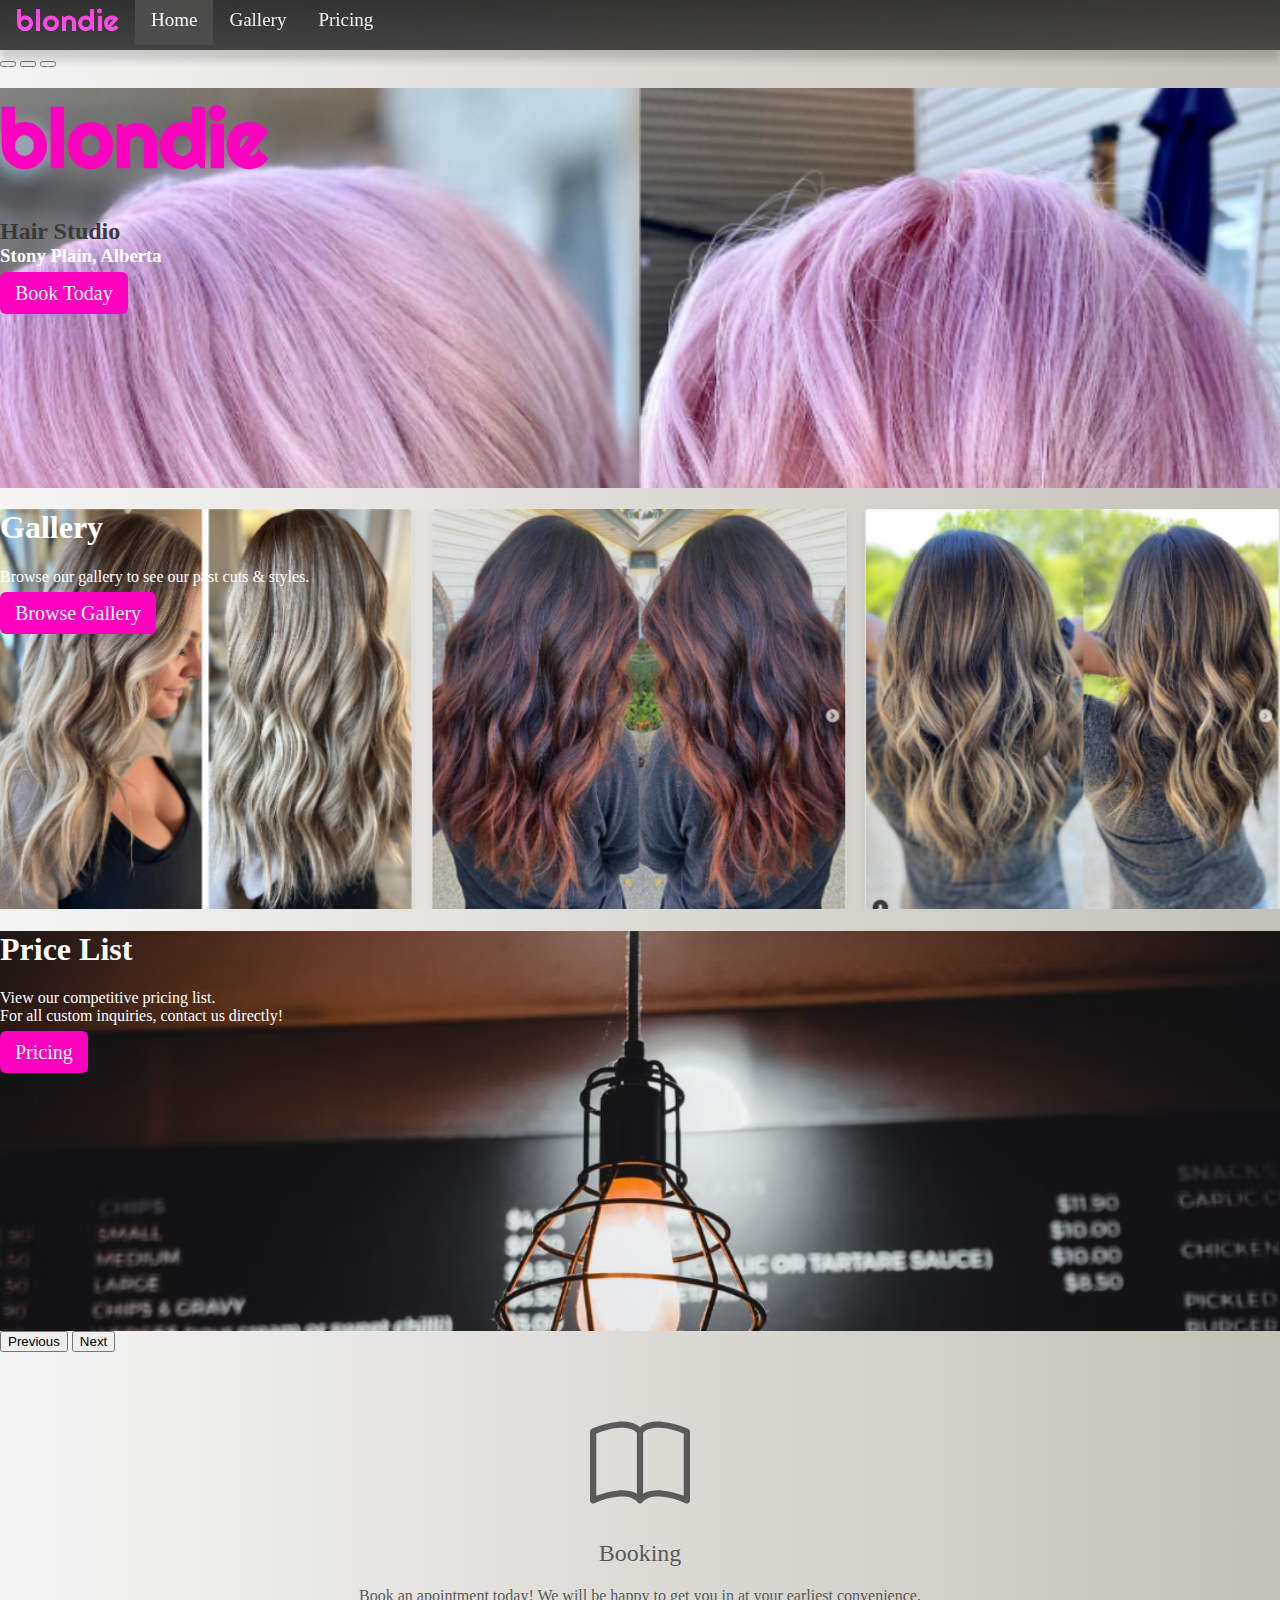
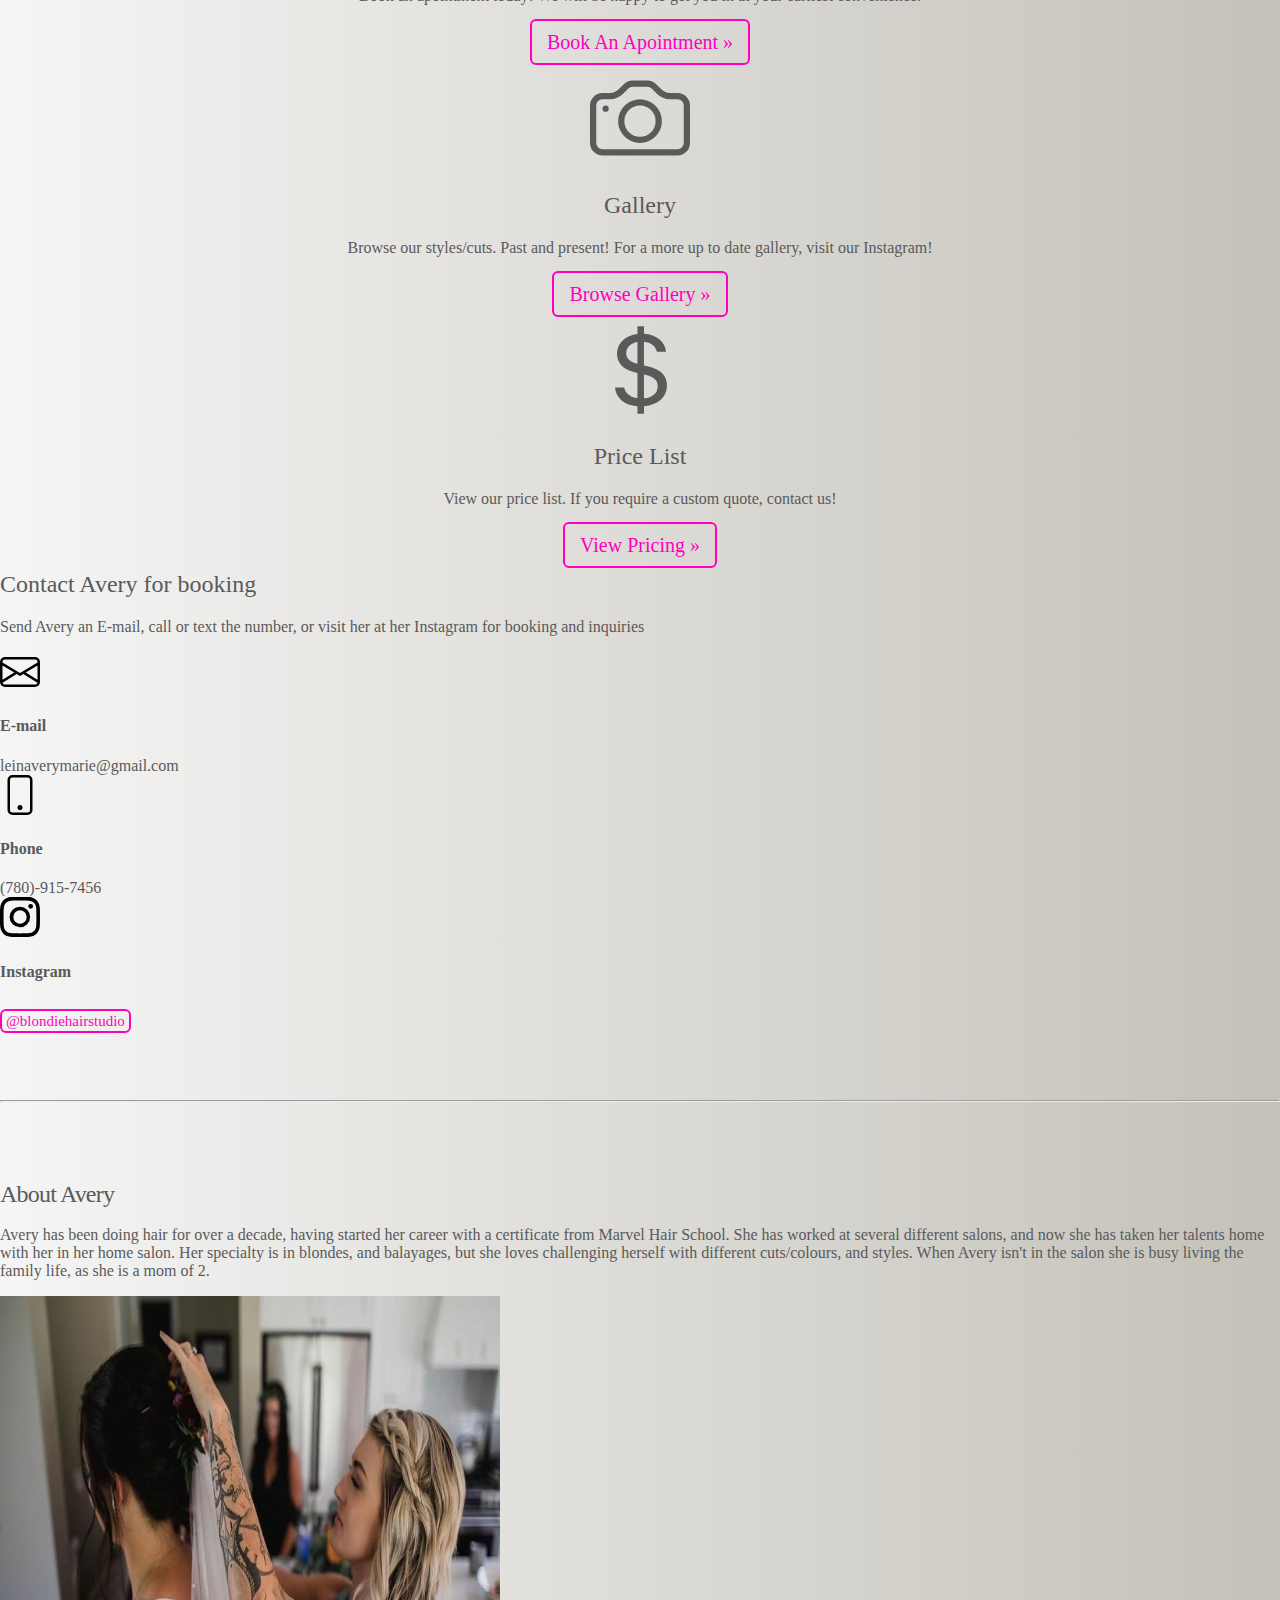
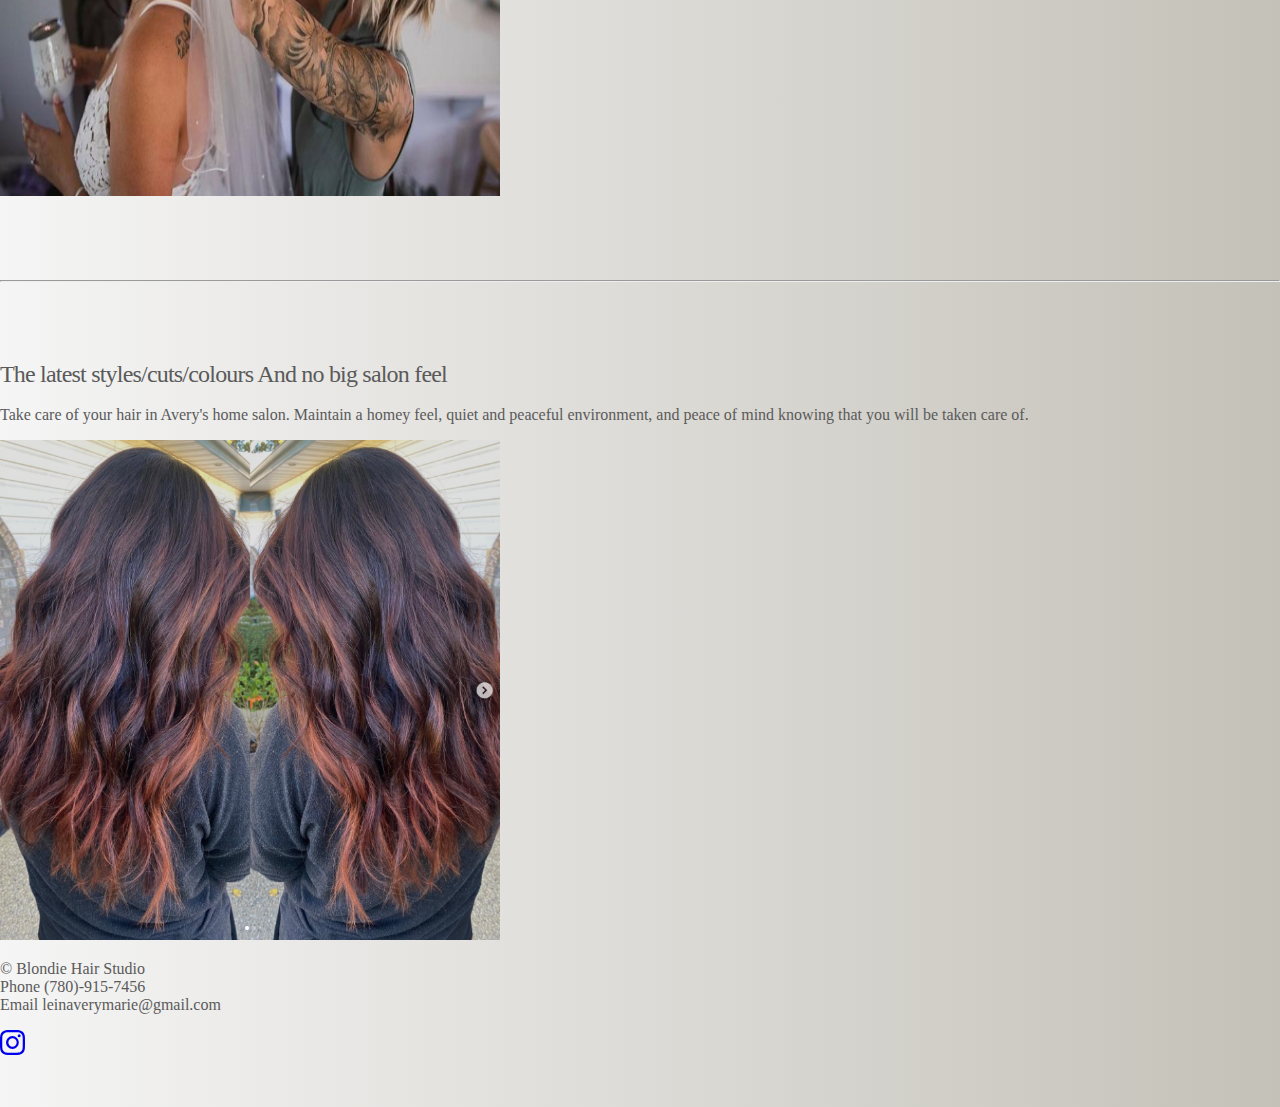
<file: index.html>
<!DOCTYPE html>
<html lang="en">
    


<head>

<meta charset="utf-8">
<meta name="viewport" content="width=device-width, initial-scale=1">
<title>Blondie: Home</title>
<link rel="icon" type="image/x-icon" href="/favicon-32x32.png">

<!--Personal CSS-->
<link rel="stylesheet" href="/styles.css">
<!--Personal Script-->
<script src="script.js"></script>
<!--Bootstrap CSS & JS-->
<link rel="stylesheet" href="/carousel.css">
<link href="https://cdn.jsdelivr.net/npm/bootstrap@5.1.3/dist/css/bootstrap.min.css" rel="stylesheet" integrity="sha384-1BmE4kWBq78iYhFldvKuhfTAU6auU8tT94WrHftjDbrCEXSU1oBoqyl2QvZ6jIW3" crossorigin="anonymous">
<script src="https://cdn.jsdelivr.net/npm/bootstrap@5.1.3/dist/js/bootstrap.bundle.min.js" integrity="sha384-ka7Sk0Gln4gmtz2MlQnikT1wXgYsOg+OMhuP+IlRH9sENBO0LRn5q+8nbTov4+1p" crossorigin="anonymous"></script>
<!--NAVBAR Styling-->
<link rel="stylesheet" href="https://cdnjs.cloudflare.com/ajax/libs/font-awesome/4.7.0/css/font-awesome.min.css">
<!--Google Font Inclusions-->
<link rel="preconnect" href="https://fonts.googleapis.com">
<link rel="preconnect" href="https://fonts.gstatic.com" crossorigin>
<link href="https://fonts.googleapis.com/css2?family=Bebas+Neue&family=Righteous&display=swap" rel="stylesheet">
<link href="https://fonts.googleapis.com/css2?family=Jura:wght@300&family=Quicksand&display=swap" rel="stylesheet">

</head>








<body>
  
  <!--HEADER-->
    <div class="topnav" id="myTopnav">
      
        <!--Logo-->
        <a href="index" class="logo">blondie</a></li>
        <!--Links-->
        <a href="index" class="active">Home</a>
        <a href="gallery">Gallery</a>
        <a href="pricing">Pricing</a>
        <!--Javascript Referred-->
        <a href="javascript:void(0);" class="icon" onclick="myFunction()">
          <i class="fa fa-bars"></i>
        </a>
      </div>
      


<!-- Carousel -->
  <div id="myCarousel" class="carousel slide" data-bs-ride="carousel">
    <div class="carousel-indicators">
      <button type="button" data-bs-target="#myCarousel" data-bs-slide-to="0" class="" aria-label="Slide 1"></button>
      <button type="button" data-bs-target="#myCarousel" data-bs-slide-to="1" aria-label="Slide 2" class="active" aria-current="true"></button>
      <button type="button" data-bs-target="#myCarousel" data-bs-slide-to="2" aria-label="Slide 3" class=""></button>
    </div>
    <div class="carousel-inner">
      <div class="carousel-item active" style="background-image:url('/homepics/mainpic.png')" loading="lazy">


        <!--Carousel Slide #1-->
        <div class="container">
          <div class="carousel-caption text-start">
            <h1 class="logomain">blondie</h1>
            <h2 class="h2hometext">Hair Studio</h2>
            <h3 class="h3hometext">Stony Plain, Alberta</h3>
            <li class="blondielink"><a href="#icon-grid" button" class="button2">Book Today</button></a></li>
          </div>
        </div>
      </div>
      <div class="carousel-item" style="background-image:url('/homepics/gallerytop.png')" loading="lazy">

        <!--Carousel Slide #2-->
        <div class="container">
          <div class="carousel-caption">
            <h1 class="h1gallery">Gallery</h1>
            <p class="pgallery">Browse our gallery to see our past cuts & styles.</p>
            <li class="blondielink"><a href="gallery" button" class="button2">Browse Gallery</button></a></li>
          </div>
        </div>
      </div>
      <div class="carousel-item" style="background-image:url('/homepics/pricepic.png');" loading="lazy">

        <!-- Carousel Slide #3-->
        <div class="container">
          <div class="carousel-caption text-end">
            <h1 class="h1price">Price List</h1>
            <p class="pprice">View our competitive pricing list.<br> For all custom inquiries, contact us directly!</p>
            <li class="blondielink"><a href="pricing" button type="button" class="button2">Pricing</button></a></li>
          </div>
        </div>
      </div>
    </div>
    <button class="carousel-control-prev" type="button" data-bs-target="#myCarousel" data-bs-slide="prev">
      <span class="carousel-control-prev-icon" aria-hidden="true"></span>
      <span class="visually-hidden">Previous</span>
    </button>
    <button class="carousel-control-next" type="button" data-bs-target="#myCarousel" data-bs-slide="next">
      <span class="carousel-control-next-icon" aria-hidden="true"></span>
      <span class="visually-hidden">Next</span>
    </button>
  </div>
<!-- End Carousel -->



<div class="container marketing">

  <!-- Three columns of text below the carousel -->
  <div class="row">
    <div class="col-lg-4">
      <svg xmlns="http://www.w3.org/2000/svg" width="100" height="100" fill="currentColor" class="bi bi-book" viewBox="0 0 16 16">
        <path d="M1 2.828c.885-.37 2.154-.769 3.388-.893 1.33-.134 2.458.063 3.112.752v9.746c-.935-.53-2.12-.603-3.213-.493-1.18.12-2.37.461-3.287.811V2.828zm7.5-.141c.654-.689 1.782-.886 3.112-.752 1.234.124 2.503.523 3.388.893v9.923c-.918-.35-2.107-.692-3.287-.81-1.094-.111-2.278-.039-3.213.492V2.687zM8 1.783C7.015.936 5.587.81 4.287.94c-1.514.153-3.042.672-3.994 1.105A.5.5 0 0 0 0 2.5v11a.5.5 0 0 0 .707.455c.882-.4 2.303-.881 3.68-1.02 1.409-.142 2.59.087 3.223.877a.5.5 0 0 0 .78 0c.633-.79 1.814-1.019 3.222-.877 1.378.139 2.8.62 3.681 1.02A.5.5 0 0 0 16 13.5v-11a.5.5 0 0 0-.293-.455c-.952-.433-2.48-.952-3.994-1.105C10.413.809 8.985.936 8 1.783z"/>
      </svg>
      

      <h2>Booking</h2>
      <p>Book an apointment today! We will be happy to get you in at your earliest convenience.</p>
      <p><a <button class="button3" href="#icon-grid">Book An Apointment »</button></a></p>
    </div><!-- /.col-lg-4 -->
    <div class="col-lg-4">
      <svg xmlns="http://www.w3.org/2000/svg" width="100" height="100" fill="currentColor" class="bi bi-camera" viewBox="0 0 16 16">
        <path d="M15 12a1 1 0 0 1-1 1H2a1 1 0 0 1-1-1V6a1 1 0 0 1 1-1h1.172a3 3 0 0 0 2.12-.879l.83-.828A1 1 0 0 1 6.827 3h2.344a1 1 0 0 1 .707.293l.828.828A3 3 0 0 0 12.828 5H14a1 1 0 0 1 1 1v6zM2 4a2 2 0 0 0-2 2v6a2 2 0 0 0 2 2h12a2 2 0 0 0 2-2V6a2 2 0 0 0-2-2h-1.172a2 2 0 0 1-1.414-.586l-.828-.828A2 2 0 0 0 9.172 2H6.828a2 2 0 0 0-1.414.586l-.828.828A2 2 0 0 1 3.172 4H2z"/>
        <path d="M8 11a2.5 2.5 0 1 1 0-5 2.5 2.5 0 0 1 0 5zm0 1a3.5 3.5 0 1 0 0-7 3.5 3.5 0 0 0 0 7zM3 6.5a.5.5 0 1 1-1 0 .5.5 0 0 1 1 0z"/>
      </svg>

      <h2>Gallery</h2>
      <p>Browse our styles/cuts. Past and present! For a more up to date gallery, visit our Instagram!</p>
      <p><a <button class="button3" href="gallery">Browse Gallery »</button></a></p>
    </div><!-- /.col-lg-4 -->
    <div class="col-lg-4">
      <svg xmlns="http://www.w3.org/2000/svg" width="100" height="100" fill="currentColor" class="bi bi-currency-dollar" viewBox="0 0 16 16">
        <path d="M4 10.781c.148 1.667 1.513 2.85 3.591 3.003V15h1.043v-1.216c2.27-.179 3.678-1.438 3.678-3.3 0-1.59-.947-2.51-2.956-3.028l-.722-.187V3.467c1.122.11 1.879.714 2.07 1.616h1.47c-.166-1.6-1.54-2.748-3.54-2.875V1H7.591v1.233c-1.939.23-3.27 1.472-3.27 3.156 0 1.454.966 2.483 2.661 2.917l.61.162v4.031c-1.149-.17-1.94-.8-2.131-1.718H4zm3.391-3.836c-1.043-.263-1.6-.825-1.6-1.616 0-.944.704-1.641 1.8-1.828v3.495l-.2-.05zm1.591 1.872c1.287.323 1.852.859 1.852 1.769 0 1.097-.826 1.828-2.2 1.939V8.73l.348.086z"/>
      </svg>

      <h2>Price List</h2>
      <p>View our price list. If you require a custom quote, contact us!</p>
      <p><a <button class="button3" href="pricing">View Pricing »</button></a></p>
    </div><!-- /.col-lg-4 -->
  </div><!-- /.row -->

  <!-- End text columns-->

  <div class="b-example-divider"></div>

  <!--Contact-->
  <div class="container px-4 py-5" id="icon-grid">
  <h2 class="pb-2">Contact Avery for booking</h2>
  <p class="pb-2 border-bottom" id="contact">Send Avery an E-mail, call or text the number, or visit her at her Instagram for booking and inquiries</p>
  
  <div class="row row-cols-1 row-cols-sm-2 row-cols-md-3 row-cols-lg-4 g-4 py-5">
  <div class="col d-flex align-items-start">
  <img class="contacticons" src="/envelope.svg" alt="email">
  <div>
  <h4 class="fw-bold mb-0">E-mail</h4>
  <a>leinaverymarie@gmail.com</a>
  </div>
  </div>
  <div class="col d-flex align-items-start">
  <img class="contacticons" src="/phone.svg" alt="phone">
  <div>
  <h4 class="fw-bold mb-0">Phone</h4>
  <a>(780)-915-7456</a>
  </div>
  </div>
  <div class="col d-flex align-items-start">
  <img class="contacticons" src="/instagram.svg" alt="instagram">
  <div>
  <h4 class="fw-bold mb-0">Instagram</h4>
  <a href="https://www.instagram.com/blondiehairstudio" target="_blank" rel="noopener noreferrer" button class="contactinstabutton">@blondiehairstudio</button></a>
  </div>
  </div>
  
  </div>
  </div>


<!-- START THE FEATURETTES -->
<hr class="featurette-divider">

<div class="row featurette">
  <div class="col-md-7">
    <h2 class="featurette-heading">About <span class="text-muted">Avery</span></h2>
    <p class="lead">Avery has been doing hair for over a decade, having started her career with a certificate from Marvel Hair School. She has worked at several different salons, and now she has taken her talents home with her in her home salon. Her specialty is in blondes, and balayages, but she loves challenging herself with different cuts/colours, and styles. When Avery isn't in the salon she is busy living the family life, as she is a mom of 2.</p>
  </div>
  <div class="col-md-5">
    <img src="/homepics/insta-wedding.png" loading="lazy" alt="" svg class="bd-placeholder-img bd-placeholder-img-lg featurette-image img-fluid mx-auto" width="500" height="500" xmlns="http://www.w3.org/2000/svg" role="img" aria-label="Placeholder: 500x500" preserveAspectRatio="xMidYMid slice" focusable="false"><title>Placeholder</title><rect width="100%" height="100%" fill="#eee"></rect></svg>

  </div>
</div>

<hr class="featurette-divider">

<div class="row featurette">
  <div class="col-md-7 order-md-2">
    <h2 class="featurette-heading">The latest styles/cuts/colours <span class="text-muted">And no big salon feel</span></h2>
    <p class="lead">Take care of your hair in Avery's home salon. Maintain a homey feel, quiet and peaceful environment, and peace of mind knowing that you will be taken care of.</p>
  </div>
  <div class="col-md-5 order-md-1">
    <img src="/homepics/instabrunette1.png" loading="lazy" alt="" svg class="bd-placeholder-img bd-placeholder-img-lg featurette-image img-fluid mx-auto" width="500" height="500" xmlns="http://www.w3.org/2000/svg" role="img" aria-label="Placeholder: 500x500" preserveAspectRatio="xMidYMid slice" focusable="false"><title>Placeholder</title><rect width="100%" height="100%" fill="#eee"></rect></svg>

  </div>
</div>
</div>





<!--FOOTER-->
<div class="d-flex justify-content-between py-4 my-4 p-5 border-top">
<p>© Blondie Hair Studio<br>Phone (780)-915-7456<br>Email leinaverymarie@gmail.com</p>
<ul class="list-unstyled d-flex">
<a class="link-dark" href="https://www.instagram.com/blondiehairstudio" target="_blank" rel="noopener noreferrer"><svg xmlns="http://www.w3.org/2000/svg" width="25" height="25" fill="currentColor" class="bi bi-instagram" viewBox="0 0 16 16">
<path d="M8 0C5.829 0 5.556.01 4.703.048 3.85.088 3.269.222 2.76.42a3.917 3.917 0 0 0-1.417.923A3.927 3.927 0 0 0 .42 2.76C.222 3.268.087 3.85.048 4.7.01 5.555 0 5.827 0 8.001c0 2.172.01 2.444.048 3.297.04.852.174 1.433.372 1.942.205.526.478.972.923 1.417.444.445.89.719 1.416.923.51.198 1.09.333 1.942.372C5.555 15.99 5.827 16 8 16s2.444-.01 3.298-.048c.851-.04 1.434-.174 1.943-.372a3.916 3.916 0 0 0 1.416-.923c.445-.445.718-.891.923-1.417.197-.509.332-1.09.372-1.942C15.99 10.445 16 10.173 16 8s-.01-2.445-.048-3.299c-.04-.851-.175-1.433-.372-1.941a3.926 3.926 0 0 0-.923-1.417A3.911 3.911 0 0 0 13.24.42c-.51-.198-1.092-.333-1.943-.372C10.443.01 10.172 0 7.998 0h.003zm-.717 1.442h.718c2.136 0 2.389.007 3.232.046.78.035 1.204.166 1.486.275.373.145.64.319.92.599.28.28.453.546.598.92.11.281.24.705.275 1.485.039.843.047 1.096.047 3.231s-.008 2.389-.047 3.232c-.035.78-.166 1.203-.275 1.485a2.47 2.47 0 0 1-.599.919c-.28.28-.546.453-.92.598-.28.11-.704.24-1.485.276-.843.038-1.096.047-3.232.047s-2.39-.009-3.233-.047c-.78-.036-1.203-.166-1.485-.276a2.478 2.478 0 0 1-.92-.598 2.48 2.48 0 0 1-.6-.92c-.109-.281-.24-.705-.275-1.485-.038-.843-.046-1.096-.046-3.233 0-2.136.008-2.388.046-3.231.036-.78.166-1.204.276-1.486.145-.373.319-.64.599-.92.28-.28.546-.453.92-.598.282-.11.705-.24 1.485-.276.738-.034 1.024-.044 2.515-.045v.002zm4.988 1.328a.96.96 0 1 0 0 1.92.96.96 0 0 0 0-1.92zm-4.27 1.122a4.109 4.109 0 1 0 0 8.217 4.109 4.109 0 0 0 0-8.217zm0 1.441a2.667 2.667 0 1 1 0 5.334 2.667 2.667 0 0 1 0-5.334z"/>
</svg></a>
</ul>
</div>
<!--END FOOTER-->


</body>

</html>
</file>
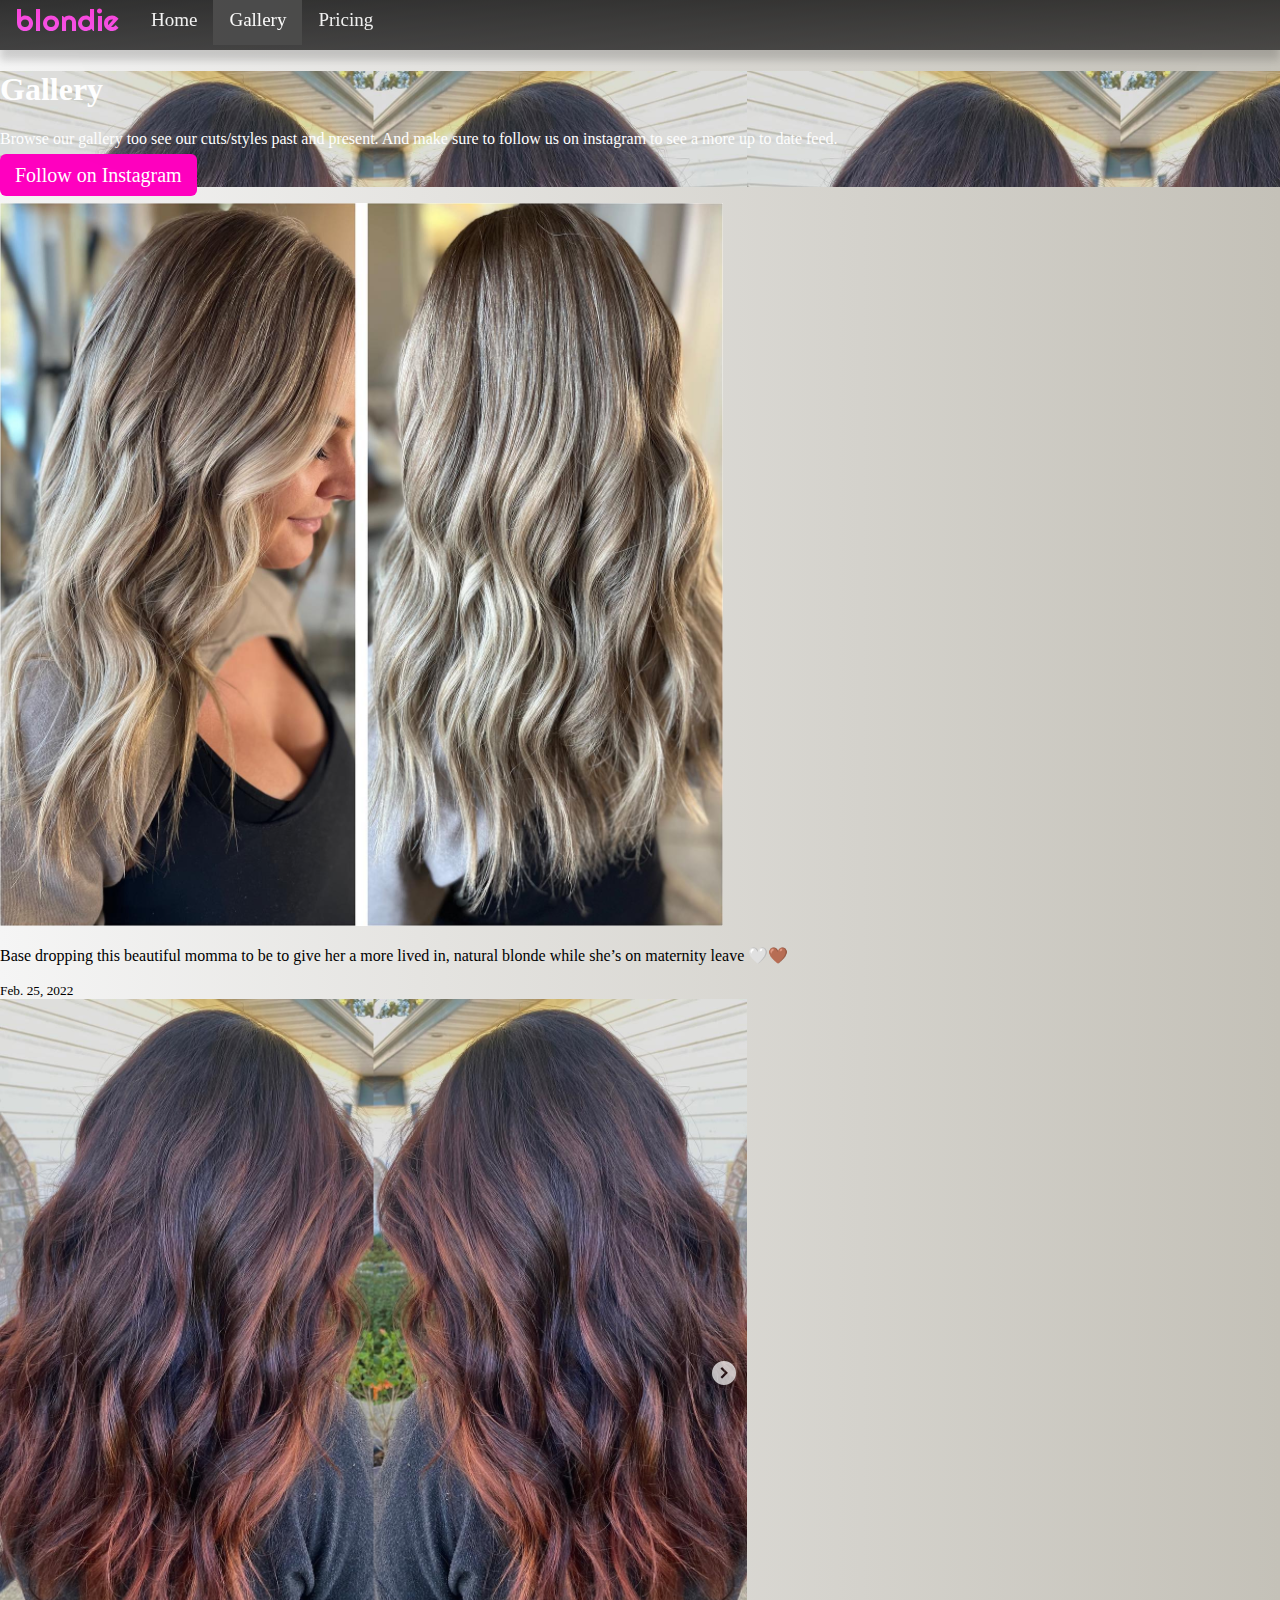
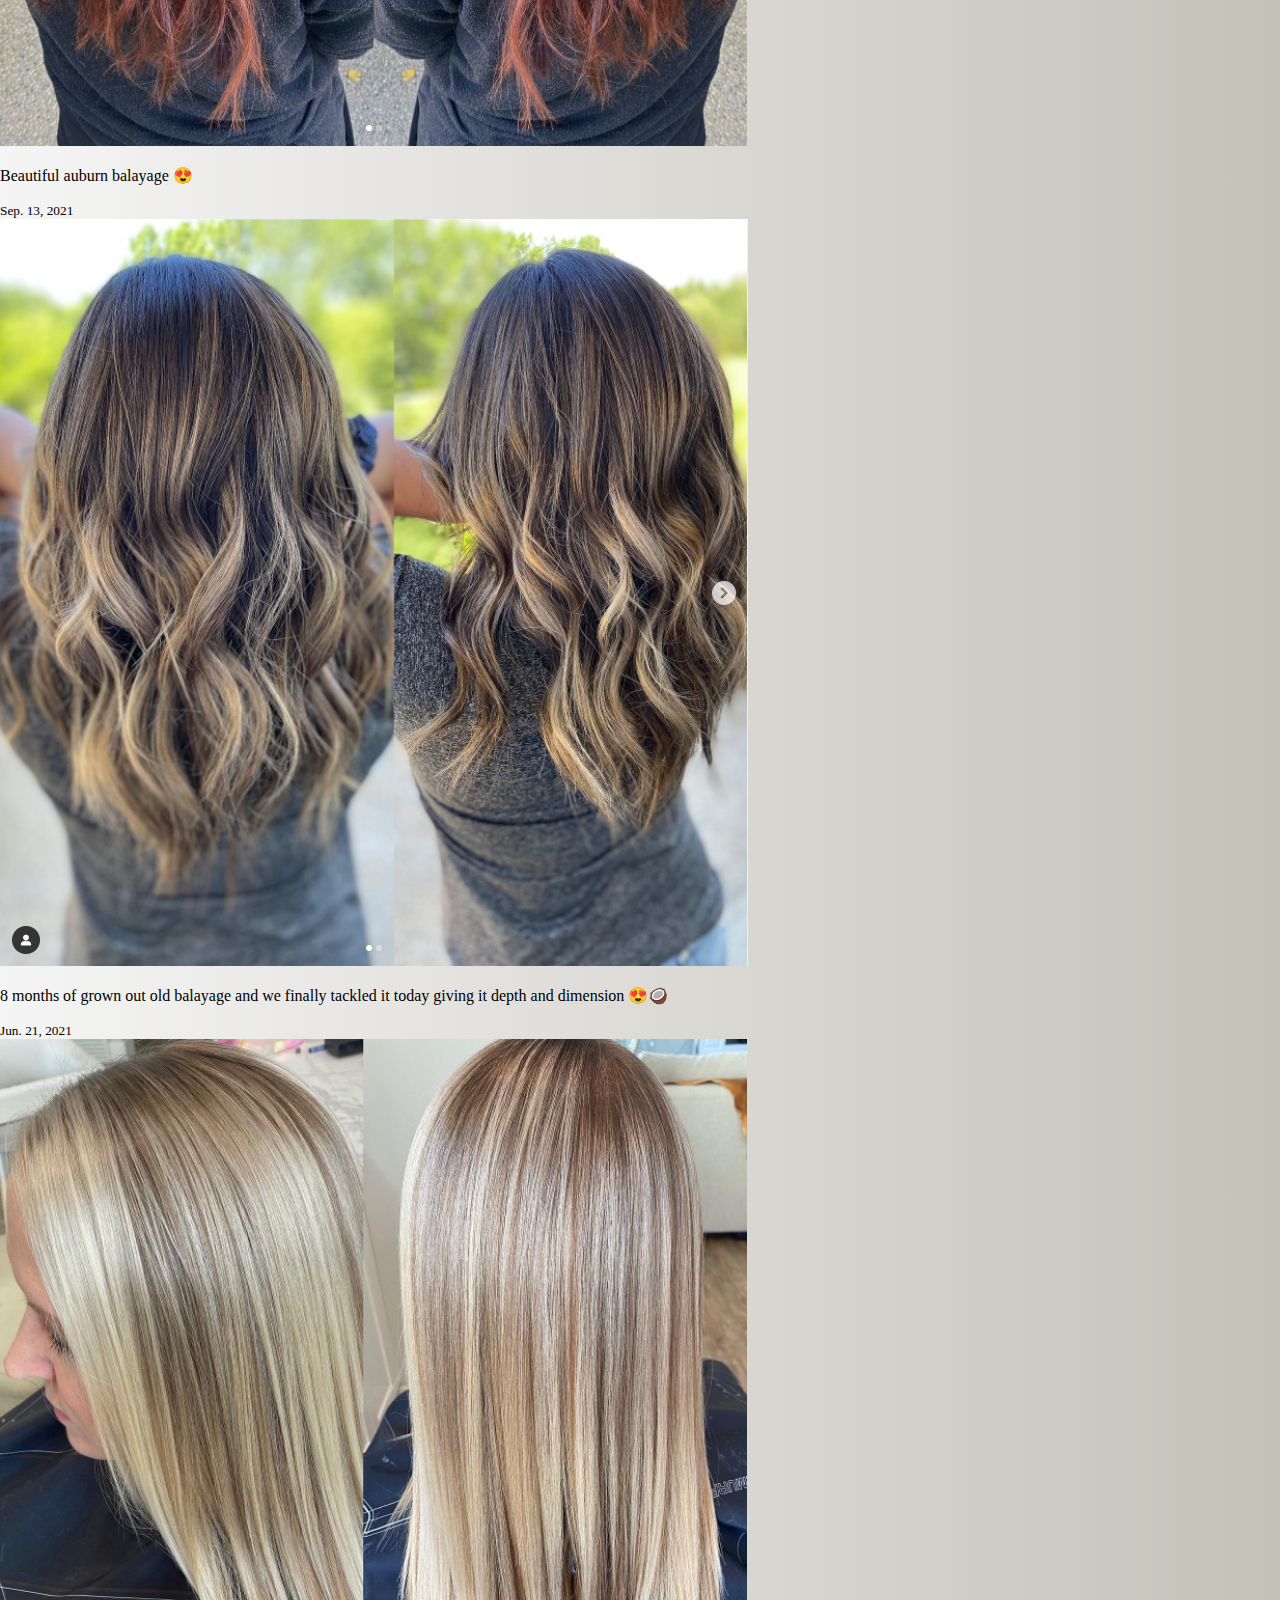
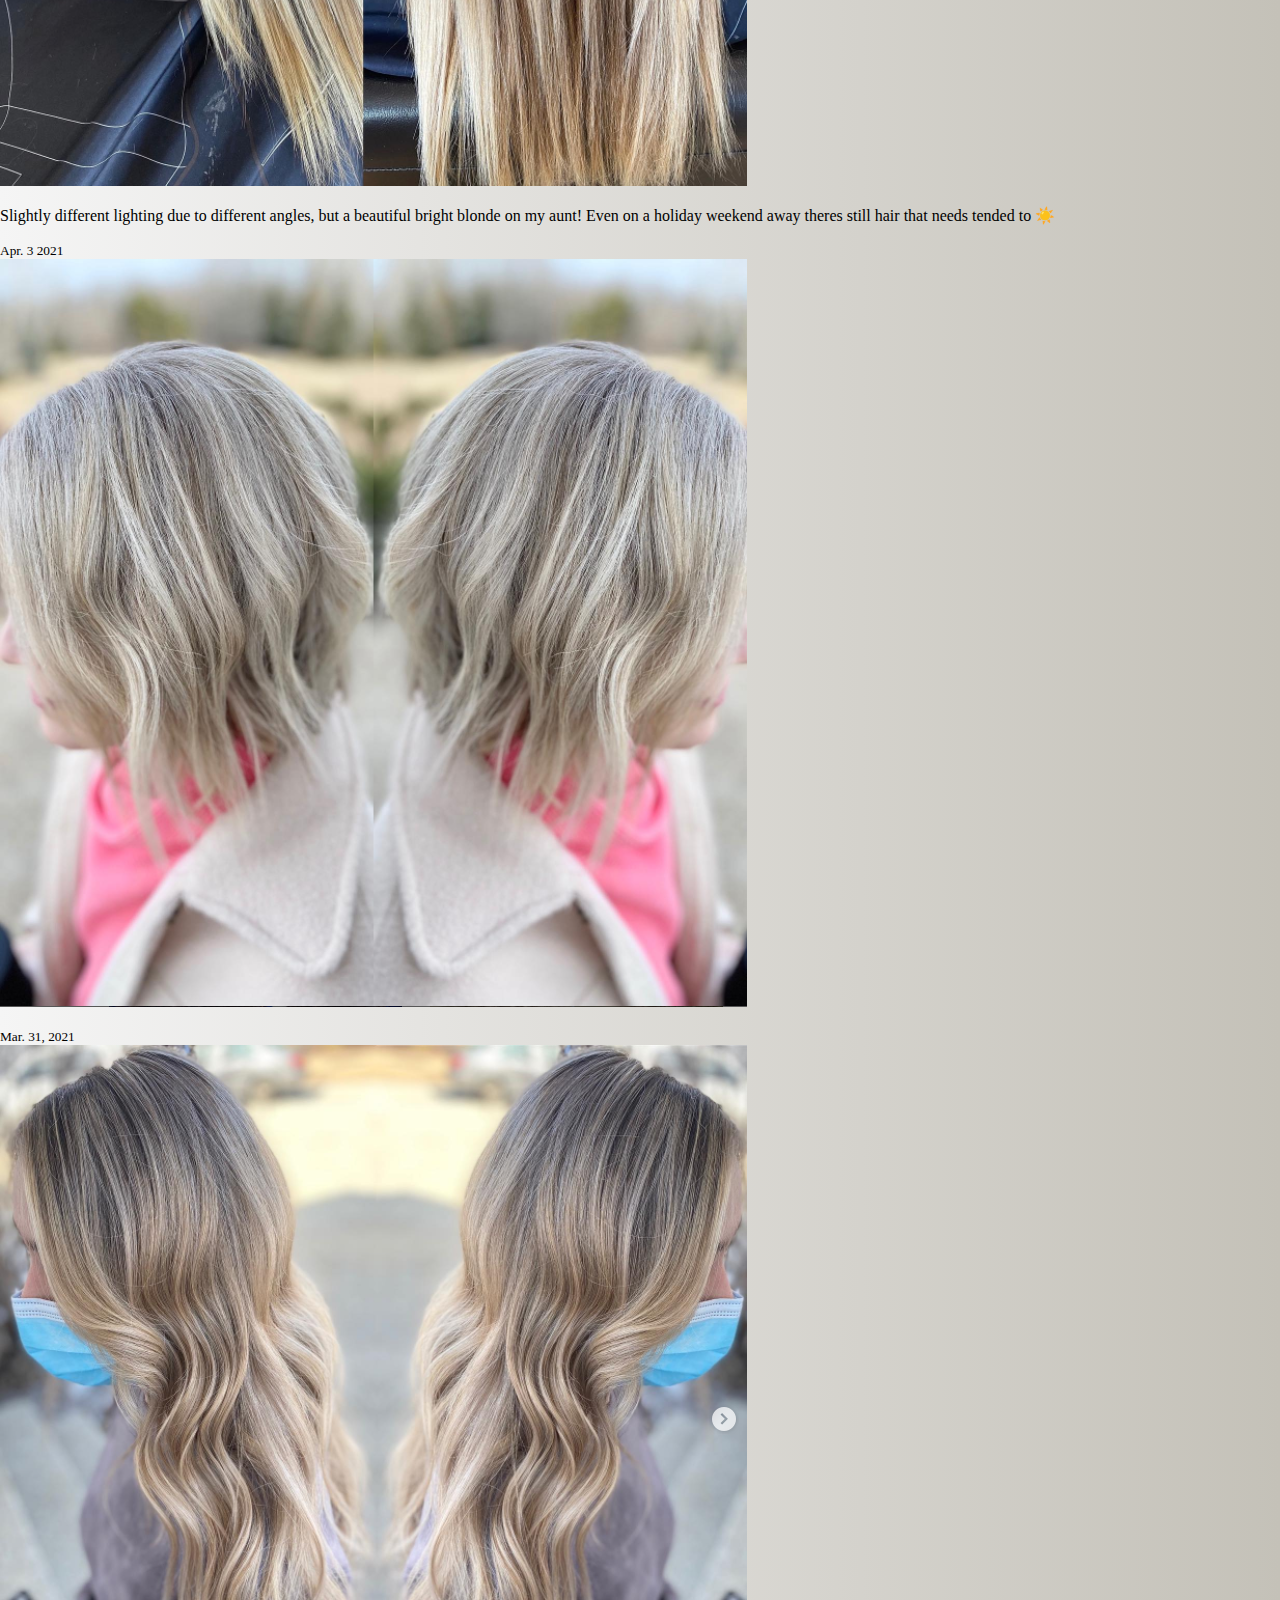
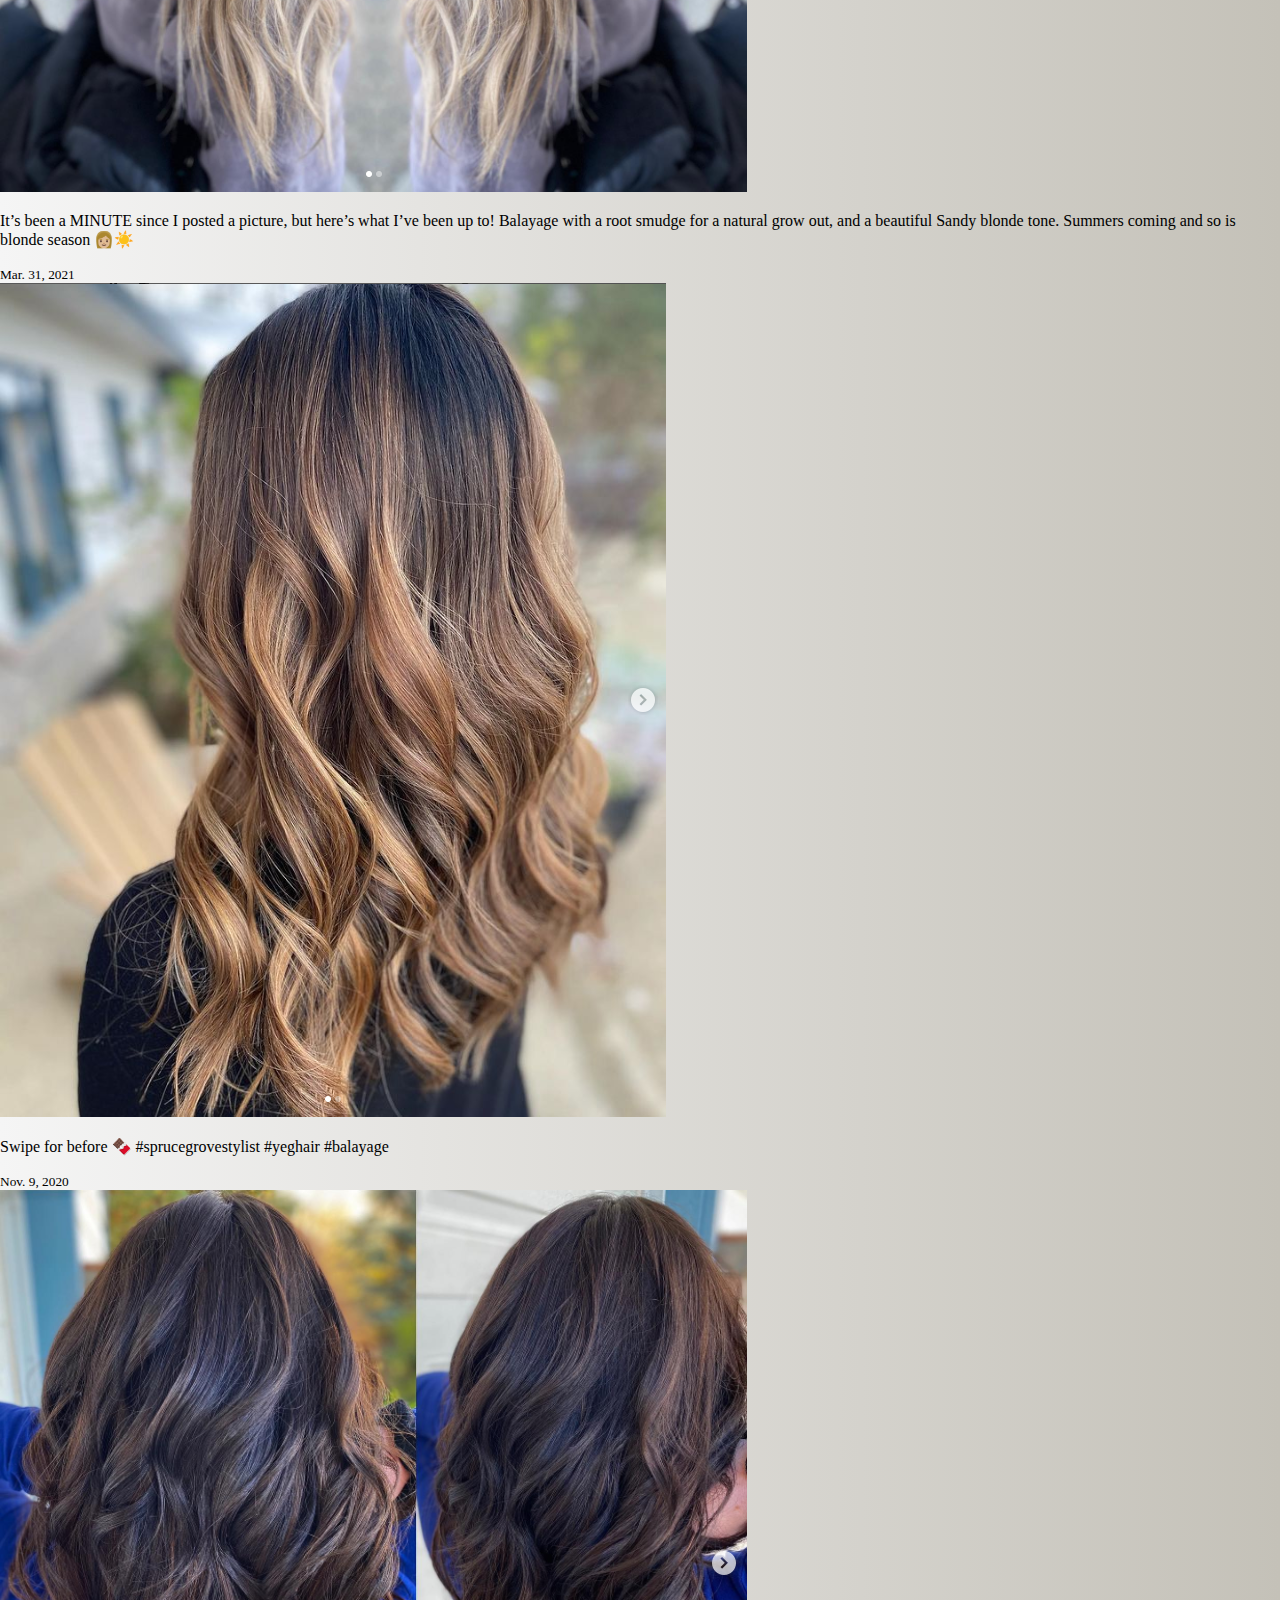
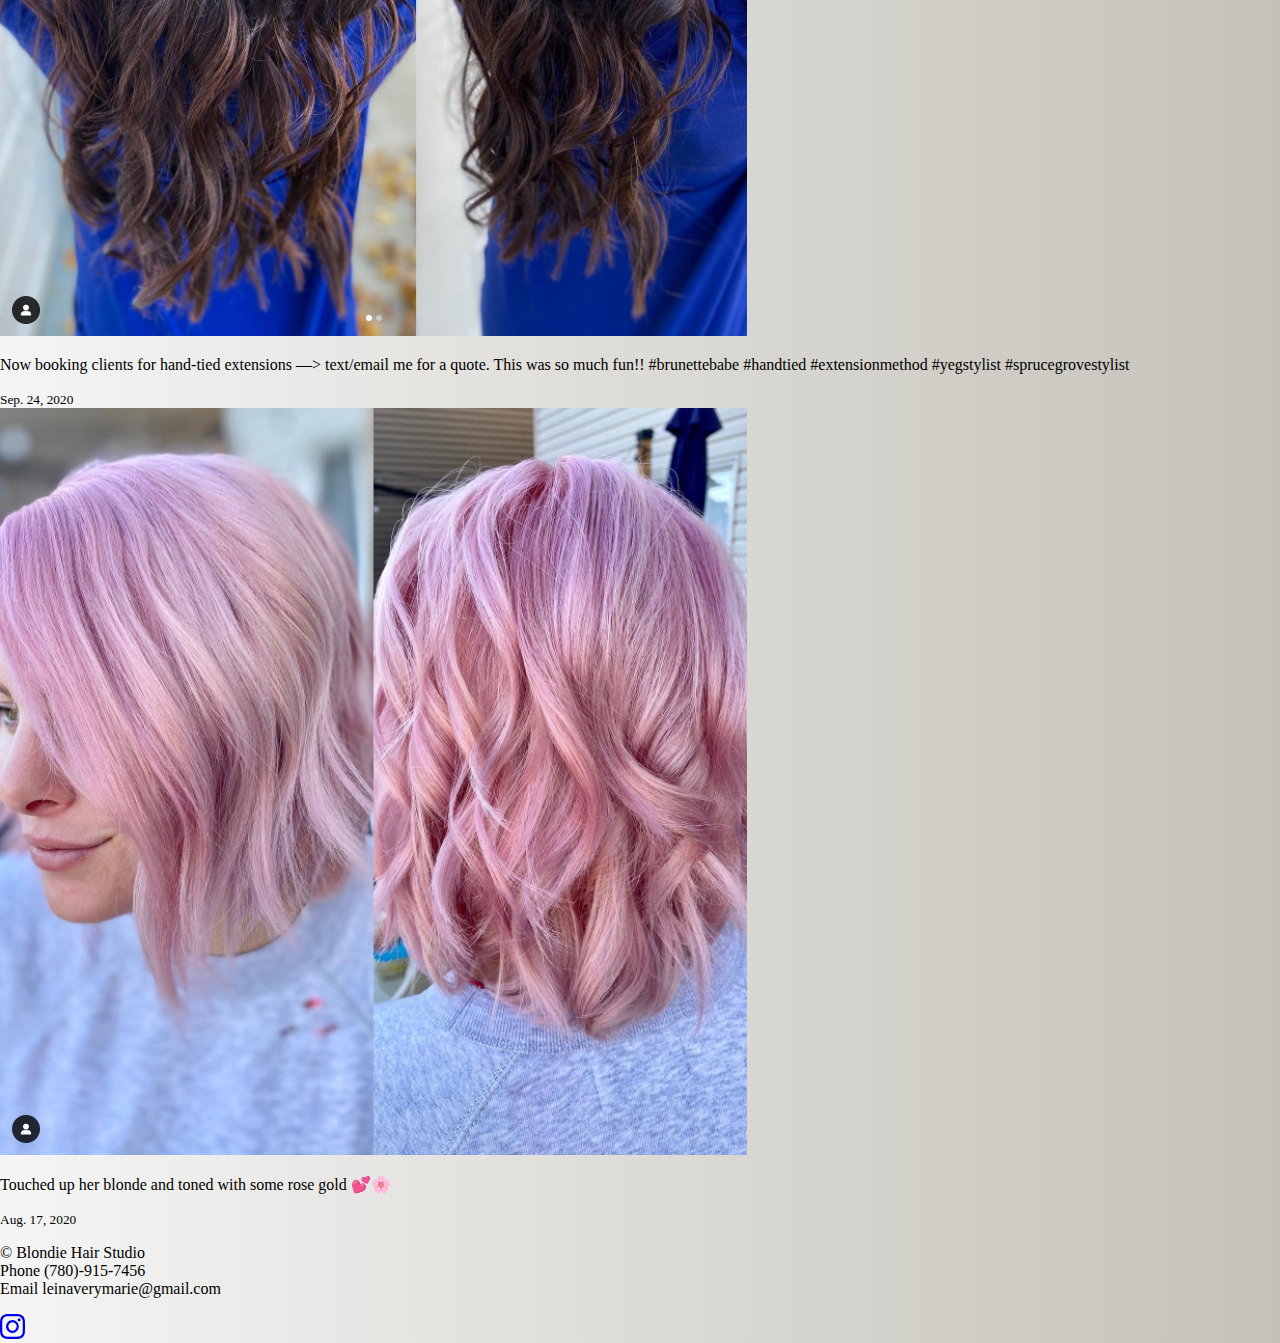
<file: gallery.html>
<!DOCTYPE html>
<html lang="en">
    


<head>

<meta charset="utf-8">
<meta name="viewport" content="width=device-width, initial-scale=1">
<title>Blondie: Gallery</title>
<link rel="icon" type="image/x-icon" href="/favicon-32x32.png">

<!--Personal CSS-->
<link rel="stylesheet" href="/styles.css">
<!--Personal Script-->
<script src="script.js"></script>
<!--Bootstrap CSS & JS-->
<link href="https://cdn.jsdelivr.net/npm/bootstrap@5.1.3/dist/css/bootstrap.min.css" rel="stylesheet" integrity="sha384-1BmE4kWBq78iYhFldvKuhfTAU6auU8tT94WrHftjDbrCEXSU1oBoqyl2QvZ6jIW3" crossorigin="anonymous">
<script src="https://cdn.jsdelivr.net/npm/bootstrap@5.1.3/dist/js/bootstrap.bundle.min.js" integrity="sha384-ka7Sk0Gln4gmtz2MlQnikT1wXgYsOg+OMhuP+IlRH9sENBO0LRn5q+8nbTov4+1p" crossorigin="anonymous"></script>
<!--NAVBAR Styling-->
<link rel="stylesheet" href="https://cdnjs.cloudflare.com/ajax/libs/font-awesome/4.7.0/css/font-awesome.min.css">
<!--Google Font Inclusions-->
<link rel="preconnect" href="https://fonts.googleapis.com">
<link rel="preconnect" href="https://fonts.gstatic.com" crossorigin>
<link href="https://fonts.googleapis.com/css2?family=Bebas+Neue&family=Righteous&display=swap" rel="stylesheet">
<link href="https://fonts.googleapis.com/css2?family=Jura:wght@300&family=Quicksand&display=swap" rel="stylesheet">

</head>



<body>


  <!--HEADER-->
  <div class="topnav" id="myTopnav">
      
    <!--Logo-->
    <a href="index" class="logo">blondie</a></li>
    <!--Links-->
    <a href="index">Home</a>
    <a href="gallery" class="active">Gallery</a>
    <a href="pricing">Pricing</a>
    <!--Javascript Referred-->
    <a href="javascript:void(0);" class="icon" onclick="myFunction()">
      <i class="fa fa-bars"></i>
    </a>
  </div>
  


  <!--Gallery Head-->
  <section class="py-5 text-center container border shadow" style="background-image:url('/homepics/instabrunette1.png')">
    <div class="bg-image"></div>
    <div class="row py-lg-5">
      <div class="col-lg-6 col-md-8 mx-auto">
        <h1 class="galh1">Gallery</h1>
        <p class="galp">Browse our gallery too see our cuts/styles past and present. And make sure to follow us on instagram to see a more up to date feed.</p>
        <p>
          <li class="blondielink"><a href="https://www.instagram.com/blondiehairstudio/" target="_blank" rel="noopener noreferrer" class="button2">Follow on Instagram</a></li>
        </p>
      </div>
    </div>
  </div>
  </section>
  <!--END Head-->


  <!--Gallery Thumbnails-->
  <div class="album py-5 ">
    <div class="container">

      <div class="row row-cols-1 row-cols-sm-2 row-cols-md-3 g-3">
        <!--Thumbnail 1-->
        <div class="col">
          <div class="card shadow-sm">
            <img src="/gallerypics/feb2522.png" loading="lazy" svg class="bd-placeholder-img card-img-top"  xmlns="http://www.w3.org/2000/svg" role="img" aria-label="Placeholder: Thumbnail" preserveAspectRatio="xMidYMid slice" focusable="false"><title>Placeholder</title><rect width="100%" height="100%" fill="#55595c"></rect></svg>

            <div class="card-body">
              <p class="card-text">Base dropping this beautiful momma to be to give her a more lived in, natural blonde while she’s on maternity leave 🤍🤎</p>
              <div class="d-flex justify-content-between align-items-center">
                <div class="btn-group">
                </div>
                <small class="text-muted">Feb. 25, 2022</small>
              </div>
            </div>
          </div>
        </div>

        <!--Thumbnail 2-->
        <div class="col">
          <div class="card shadow-sm">
            <img src="/gallerypics/sep1321.png" loading="lazy" svg class="bd-placeholder-img card-img-top"  xmlns="http://www.w3.org/2000/svg" role="img" aria-label="Placeholder: Thumbnail" preserveAspectRatio="xMidYMid slice" focusable="false"><title>Placeholder</title><rect width="100%" height="100%" fill="#55595c"></rect></svg>

            <div class="card-body">
              <p class="card-text">Beautiful auburn balayage 😍</p>
              <div class="d-flex justify-content-between align-items-center">
                <div class="btn-group">
                </div>
                <small class="text-muted">Sep. 13, 2021</small>
              </div>
            </div>
          </div>
        </div>
        
        <!--Thumbnail 3-->
        <div class="col">
          <div class="card shadow-sm">
            <img src="/gallerypics/june2121.png" loading="lazy" svg class="bd-placeholder-img card-img-top"  xmlns="http://www.w3.org/2000/svg" role="img" aria-label="Placeholder: Thumbnail" preserveAspectRatio="xMidYMid slice" focusable="false"><title>Placeholder</title><rect width="100%" height="100%" fill="#55595c"></rect></svg>

            <div class="card-body">
              <p class="card-text">8 months of grown out old balayage and we finally tackled it today giving it depth and dimension 😍🥥</p>
              <div class="d-flex justify-content-between align-items-center">
                <div class="btn-group">
                </div>
                <small class="text-muted">Jun. 21, 2021</small>
              </div>
            </div>
          </div>
        </div>

        <!--Thumbnail 4-->
        <div class="col">
          <div class="card shadow-sm">
            <img src="/gallerypics/apr0321.png" loading="lazy" svg class="bd-placeholder-img card-img-top" xmlns="http://www.w3.org/2000/svg" role="img" aria-label="Placeholder: Thumbnail" preserveAspectRatio="xMidYMid slice" focusable="false"><title>Placeholder</title><rect width="100%" height="100%" fill="#55595c"></rect></svg>

            <div class="card-body">
              <p class="card-text">Slightly different lighting due to different angles, but a beautiful bright blonde on my aunt! Even on a holiday weekend away theres still hair that needs tended to ☀️</p>
              <div class="d-flex justify-content-between align-items-center">
                <div class="btn-group">
                </div>
                <small class="text-muted">Apr. 3 2021</small>
              </div>
            </div>
          </div>
        </div>

        <!--Thumbnail 5-->
        <div class="col">
          <div class="card shadow-sm">
            <img src="/gallerypics/mar3121.png" loading="lazy" svg class="bd-placeholder-img card-img-top" xmlns="http://www.w3.org/2000/svg" role="img" aria-label="Placeholder: Thumbnail" preserveAspectRatio="xMidYMid slice" focusable="false"><title>Placeholder</title><rect width="100%" height="100%" fill="#55595c"></rect></svg>

            <div class="card-body">
              <p class="card-text"><!--TEXT HERE--></p>
              <div class="d-flex justify-content-between align-items-center">
                <div class="btn-group">
                </div>
                <small class="text-muted">Mar. 31, 2021</small>
              </div>
            </div>
          </div>
        </div>

        <!--Thumbnail 6-->
        <div class="col">
          <div class="card shadow-sm">
            <img src="/gallerypics/mar312121v2.png" loading="lazy" svg class="bd-placeholder-img card-img-top" xmlns="http://www.w3.org/2000/svg" role="img" aria-label="Placeholder: Thumbnail" preserveAspectRatio="xMidYMid slice" focusable="false"><title>Placeholder</title><rect width="100%" height="100%" fill="#55595c"></rect></svg>

            <div class="card-body">
              <p class="card-text">It’s been a MINUTE since I posted a picture, but here’s what I’ve been up to! Balayage with a root smudge for a natural grow out, and a beautiful Sandy blonde tone. Summers coming and so is blonde season 👩🏼☀️</p>
              <div class="d-flex justify-content-between align-items-center">
                <div class="btn-group">
                </div>
                <small class="text-muted">Mar. 31, 2021</small>
              </div>
            </div>
          </div>
        </div>

        <!--Thumbnail 7-->
        <div class="col">
          <div class="card shadow-sm">
            <img src="/gallerypics/nov0920.png" loading="lazy" svg class="bd-placeholder-img card-img-top" xmlns="http://www.w3.org/2000/svg" role="img" aria-label="Placeholder: Thumbnail" preserveAspectRatio="xMidYMid slice" focusable="false"><title>Placeholder</title><rect width="100%" height="100%" fill="#55595c"></rect></svg>

            <div class="card-body">
              <p class="card-text">Swipe for before 🍫 #sprucegrovestylist #yeghair #balayage</p>
              <div class="d-flex justify-content-between align-items-center">
                <div class="btn-group">
                </div>
                <small class="text-muted">Nov. 9, 2020</small>
              </div>
            </div>
          </div>
        </div>

        <!--Thumbnail 8-->
        <div class="col">
          <div class="card shadow-sm">
            <img src="/gallerypics/sep2420.png" loading="lazy" svg class="bd-placeholder-img card-img-top" xmlns="http://www.w3.org/2000/svg" role="img" aria-label="Placeholder: Thumbnail" preserveAspectRatio="xMidYMid slice" focusable="false"><title>Placeholder</title><rect width="100%" height="100%" fill="#55595c"></rect></svg>

            <div class="card-body">
              <p class="card-text">Now booking clients for hand-tied extensions —> text/email me for a quote. This was so much fun!! #brunettebabe #handtied #extensionmethod #yegstylist #sprucegrovestylist</p>
              <div class="d-flex justify-content-between align-items-center">
                <div class="btn-group">
                </div>
                <small class="text-muted">Sep. 24, 2020</small>
              </div>
            </div>
          </div>
        </div>

        <!--Thumbnail 9-->
        <div class="col">
          <div class="card shadow-sm">
            <img src="/gallerypics/aug1720.png" loading="lazy" svg class="bd-placeholder-img card-img-top" xmlns="http://www.w3.org/2000/svg" role="img" aria-label="Placeholder: Thumbnail" preserveAspectRatio="xMidYMid slice" focusable="false"><title>Placeholder</title><rect width="100%" height="100%" fill="#55595c"></rect></svg>

            <div class="card-body">
              <p class="card-text">Touched up her blonde and toned with some rose gold 💕🌸</p>
              <div class="d-flex justify-content-between align-items-center">
                <div class="btn-group">
                </div>
                <small class="text-muted">Aug. 17, 2020</small>
              </div>
            </div>
          </div>
        </div>
      </div>
    </div>
  </div>
<!--END THUMBNAILS-->



<!--FOOTER-->
<div class="d-flex justify-content-between py-4 my-4 p-5 border-top">
  <p>© Blondie Hair Studio<br>Phone (780)-915-7456<br>Email leinaverymarie@gmail.com</p>
  <ul class="list-unstyled d-flex">
    <a class="link-dark" href="https://www.instagram.com/blondiehairstudio" target="_blank" rel="noopener noreferrer"><svg xmlns="http://www.w3.org/2000/svg" width="25" height="25" fill="currentColor" class="bi bi-instagram" viewBox="0 0 16 16">
      <path d="M8 0C5.829 0 5.556.01 4.703.048 3.85.088 3.269.222 2.76.42a3.917 3.917 0 0 0-1.417.923A3.927 3.927 0 0 0 .42 2.76C.222 3.268.087 3.85.048 4.7.01 5.555 0 5.827 0 8.001c0 2.172.01 2.444.048 3.297.04.852.174 1.433.372 1.942.205.526.478.972.923 1.417.444.445.89.719 1.416.923.51.198 1.09.333 1.942.372C5.555 15.99 5.827 16 8 16s2.444-.01 3.298-.048c.851-.04 1.434-.174 1.943-.372a3.916 3.916 0 0 0 1.416-.923c.445-.445.718-.891.923-1.417.197-.509.332-1.09.372-1.942C15.99 10.445 16 10.173 16 8s-.01-2.445-.048-3.299c-.04-.851-.175-1.433-.372-1.941a3.926 3.926 0 0 0-.923-1.417A3.911 3.911 0 0 0 13.24.42c-.51-.198-1.092-.333-1.943-.372C10.443.01 10.172 0 7.998 0h.003zm-.717 1.442h.718c2.136 0 2.389.007 3.232.046.78.035 1.204.166 1.486.275.373.145.64.319.92.599.28.28.453.546.598.92.11.281.24.705.275 1.485.039.843.047 1.096.047 3.231s-.008 2.389-.047 3.232c-.035.78-.166 1.203-.275 1.485a2.47 2.47 0 0 1-.599.919c-.28.28-.546.453-.92.598-.28.11-.704.24-1.485.276-.843.038-1.096.047-3.232.047s-2.39-.009-3.233-.047c-.78-.036-1.203-.166-1.485-.276a2.478 2.478 0 0 1-.92-.598 2.48 2.48 0 0 1-.6-.92c-.109-.281-.24-.705-.275-1.485-.038-.843-.046-1.096-.046-3.233 0-2.136.008-2.388.046-3.231.036-.78.166-1.204.276-1.486.145-.373.319-.64.599-.92.28-.28.546-.453.92-.598.282-.11.705-.24 1.485-.276.738-.034 1.024-.044 2.515-.045v.002zm4.988 1.328a.96.96 0 1 0 0 1.92.96.96 0 0 0 0-1.92zm-4.27 1.122a4.109 4.109 0 1 0 0 8.217 4.109 4.109 0 0 0 0-8.217zm0 1.441a2.667 2.667 0 1 1 0 5.334 2.667 2.667 0 0 1 0-5.334z"/>
    </svg></a>
  </ul>
</div>
<!--END FOOTER-->



</body>

</html>
</file>
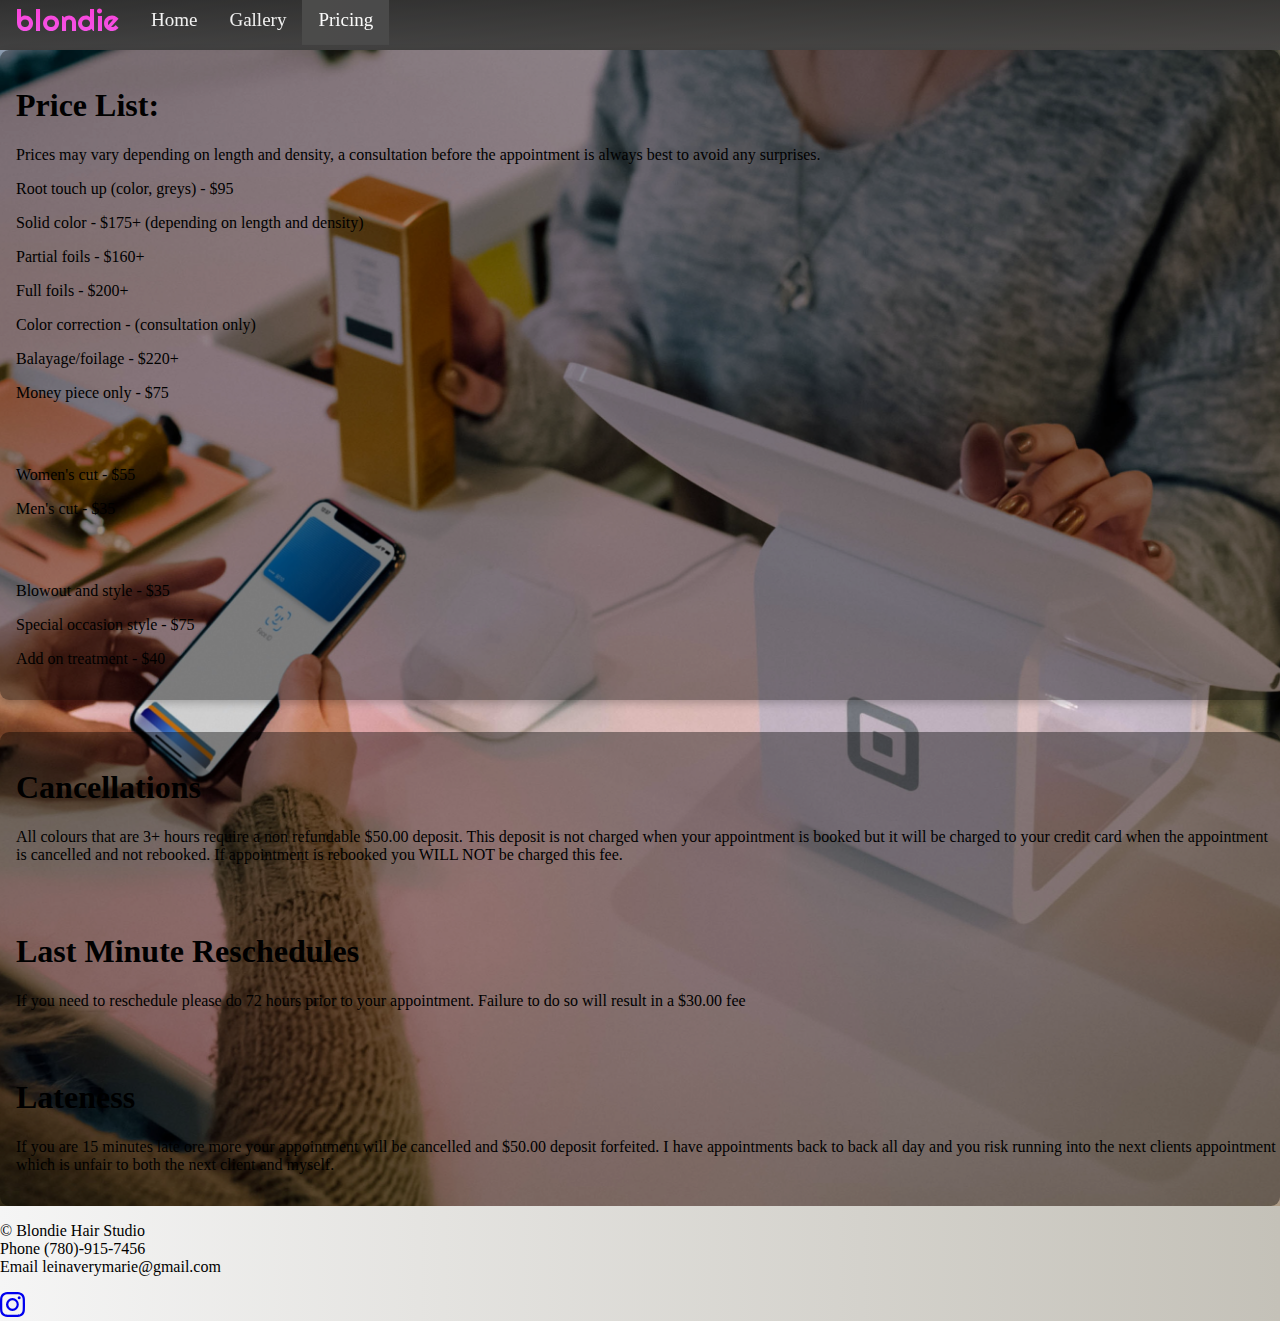
<file: pricing.html>
<!DOCTYPE html>
<html lang="en">
<head>

<meta charset="UTF-8">
<meta http-equiv="X-UA-Compatible" content="IE=edge">
<meta name="viewport" content="width=device-width, initial-scale=1.0">
<title>Blondie: Price List</title>
<link rel="icon" type="image/x-icon" href="/favicon-32x32.png">

<!--Personal CSS-->
<link rel="stylesheet" href="/styles.css">
<!--Personal Script-->
<script src="script.js"></script>
<!--Bootstrap CSS & JS-->
<link href="https://cdn.jsdelivr.net/npm/bootstrap@5.1.3/dist/css/bootstrap.min.css" rel="stylesheet" integrity="sha384-1BmE4kWBq78iYhFldvKuhfTAU6auU8tT94WrHftjDbrCEXSU1oBoqyl2QvZ6jIW3" crossorigin="anonymous">
<script src="https://cdn.jsdelivr.net/npm/bootstrap@5.1.3/dist/js/bootstrap.bundle.min.js" integrity="sha384-ka7Sk0Gln4gmtz2MlQnikT1wXgYsOg+OMhuP+IlRH9sENBO0LRn5q+8nbTov4+1p" crossorigin="anonymous"></script>
<!--NAVBAR Styling-->
<link rel="stylesheet" href="https://cdnjs.cloudflare.com/ajax/libs/font-awesome/4.7.0/css/font-awesome.min.css">
<!--Google ont Inclusions-->
<link rel="preconnect" href="https://fonts.googleapis.com">
<link rel="preconnect" href="https://fonts.gstatic.com" crossorigin>
<link href="https://fonts.googleapis.com/css2?family=Bebas+Neue&family=Righteous&display=swap" rel="stylesheet">
<link href="https://fonts.googleapis.com/css2?family=Jura:wght@300&family=Quicksand&display=swap" rel="stylesheet">

</head>
<body>


<!--HEADER-->
<div class="topnav" id="myTopnav">

<!--Logo-->
<a href="index" class="logo">blondie</a></li>
<!--Links-->
<a href="index">Home</a>
<a href="gallery">Gallery</a>
<a href="pricing" class="active">Pricing</a>
<!--Javascript Referred-->
<a href="javascript:void(0);" class="icon" onclick="myFunction()">
<i class="fa fa-bars"></i>
</a>
</div>


<!--Price list container-->
<div class="container py-5 p-1">
<div class="shadow-lg h-100 p-4 border rounded-3 background-image" style="background-image:url('/cashcheckout.jpg.jpg')" loading="lazy">
<div class="container-fluid text-light py-4">
<div class="pricingbackground">
<h1 class="display-5 text-light fw-bold">Price List:</h1>
<p class="col-md-8 fs-4 text-light">Prices may vary depending on length and density, a consultation before the appointment is always best to avoid any surprises.</p>
<p class="col-md-8 fs-7">Root touch up (color, greys) - $95</p>
<p class="col-md-8 fs-7">Solid color - $175+ (depending on length and density)</p>
<p class="col-md-8 fs-7">Partial foils - $160+</p>
<p class="col-md-8 fs-7">Full foils - $200+</p>
<p class="col-md-8 fs-7">Color correction - (consultation only)</p>
<p class="col-md-8 fs-7">Balayage/foilage - $220+</p>
<p class="col-md-8 fs-7">Money piece only - $75</p>
<div class="divider"></div>
<p class="col-md-8 fs-7">Women's cut - $55</p>
<p class="col-md-8 fs-7">Men's cut - $35</p>
<div class="divider"></div>
<p class="col-md-8 fs-7">Blowout and style - $35</p>
<p class="col-md-8 fs-7">Special occasion style - $75</p>
<p class="col-md-8 fs-7">Add on treatment - $40</p>
</div>
<div class="divider"></div>
<div class="cancellationsbackground">
<div class="row align-items-center">
<h1 class="pricingheaderclass">Cancellations</h1>
<p class="col-md-8 fs-6">All colours that are 3+ hours require a non refundable $50.00 deposit. This deposit is not charged when your appointment is booked but it will be charged to your credit card when the appointment is cancelled and not rebooked. If appointment is rebooked you WILL NOT be charged this fee.</p>
<div class="divider"></div>
<h1 class="pricingheaderclass">Last Minute Reschedules</h1>
<p class="col-md-8 fs-6">If you need to reschedule please do 72 hours prior to your appointment. Failure to do so will result in a $30.00 fee</p>
<div class="divider"></div>
<h1 class="pricingheaderclass">Lateness</h1>
<p class="col-md-8 fs-6">If you are 15 minutes late ore more your appointment will be cancelled and $50.00 deposit forfeited. I have appointments back to back all day and you risk running into the next clients appointment which is unfair to both the next client and myself.</p>
</div>
</div>

</div>
</div>
</div>
    
<!--FOOTER-->
<div class="d-flex justify-content-between py-4 p-5 my-4 border-top">
<p>© Blondie Hair Studio<br>Phone (780)-915-7456<br>Email leinaverymarie@gmail.com</p>
<ul class="list-unstyled d-flex">
<a class="link-dark" href="https://www.instagram.com/blondiehairstudio" target="_blank" rel="noopener noreferrer"><svg xmlns="http://www.w3.org/2000/svg" width="25" height="25" fill="currentColor" class="bi bi-instagram" viewBox="0 0 16 16">
<path d="M8 0C5.829 0 5.556.01 4.703.048 3.85.088 3.269.222 2.76.42a3.917 3.917 0 0 0-1.417.923A3.927 3.927 0 0 0 .42 2.76C.222 3.268.087 3.85.048 4.7.01 5.555 0 5.827 0 8.001c0 2.172.01 2.444.048 3.297.04.852.174 1.433.372 1.942.205.526.478.972.923 1.417.444.445.89.719 1.416.923.51.198 1.09.333 1.942.372C5.555 15.99 5.827 16 8 16s2.444-.01 3.298-.048c.851-.04 1.434-.174 1.943-.372a3.916 3.916 0 0 0 1.416-.923c.445-.445.718-.891.923-1.417.197-.509.332-1.09.372-1.942C15.99 10.445 16 10.173 16 8s-.01-2.445-.048-3.299c-.04-.851-.175-1.433-.372-1.941a3.926 3.926 0 0 0-.923-1.417A3.911 3.911 0 0 0 13.24.42c-.51-.198-1.092-.333-1.943-.372C10.443.01 10.172 0 7.998 0h.003zm-.717 1.442h.718c2.136 0 2.389.007 3.232.046.78.035 1.204.166 1.486.275.373.145.64.319.92.599.28.28.453.546.598.92.11.281.24.705.275 1.485.039.843.047 1.096.047 3.231s-.008 2.389-.047 3.232c-.035.78-.166 1.203-.275 1.485a2.47 2.47 0 0 1-.599.919c-.28.28-.546.453-.92.598-.28.11-.704.24-1.485.276-.843.038-1.096.047-3.232.047s-2.39-.009-3.233-.047c-.78-.036-1.203-.166-1.485-.276a2.478 2.478 0 0 1-.92-.598 2.48 2.48 0 0 1-.6-.92c-.109-.281-.24-.705-.275-1.485-.038-.843-.046-1.096-.046-3.233 0-2.136.008-2.388.046-3.231.036-.78.166-1.204.276-1.486.145-.373.319-.64.599-.92.28-.28.546-.453.92-.598.282-.11.705-.24 1.485-.276.738-.034 1.024-.044 2.515-.045v.002zm4.988 1.328a.96.96 0 1 0 0 1.92.96.96 0 0 0 0-1.92zm-4.27 1.122a4.109 4.109 0 1 0 0 8.217 4.109 4.109 0 0 0 0-8.217zm0 1.441a2.667 2.667 0 1 1 0 5.334 2.667 2.667 0 0 1 0-5.334z"/>
</svg></a>
</ul>
</div>
<!--END FOOTER-->


</body>
</html>
</file>
<file: styles.css>
/* Background */
body {
  margin: 0;
  background:repeating-linear-gradient(90deg,#f5f5f5,#c4c1b8);
}

/* NAVBAR Logo Styling */
.topnav a.logo {
    position: relative;
    bottom: 13px;
    font-family: 'Righteous', cursive;
    background: -webkit-linear-gradient(rgb(255, 0, 191), rgb(242, 66, 248));
    -webkit-background-clip: text;
    -webkit-text-fill-color: transparent;
    font-size: 30px;
}

.topnav a.logo:hover {
  color:rgb(139, 2, 121);
  background-color: rgb(0, 0, 0, 0.2);
}

/*Remove bullets from navbar links */
ul {
  list-style-type: none;
  margin: 0;
  padding: 0;
}

/*Cont */
.blondielink {
  list-style-type: none;
  margin: 0;
  padding: 0;
}

/* Add a background color to the top navigation */
.topnav {
    height: 50px;
    background-image: linear-gradient(to bottom right, rgb(0, 0, 0), rgb(43, 42, 42));
    opacity: 0.8;
    overflow: hidden;
    box-shadow: 0 10px 8px 0 rgba(0, 0, 0, 0.2), 0 6px 500px 0 rgba(0, 0, 0, 0.1);
  }
  
  /* Style the links inside the navigation bar */
  .topnav a {
    float: left;
    display: block;
    color: #f2f2f2;
    text-align: center;
    padding: 14px 16px;
    text-decoration: none;
    font-size: 19px;
    position: relative;
    bottom: 5px;
  }
  
  .topnav a:hover {
    background-color: rgb(39, 39, 39);
    color: rgb(255, 255, 255);
  }
  
  /* Add an active class to highlight the current page */
  .topnav a.active {
    background-color:rgb(36, 36, 36);
    color: rgb(255, 255, 255);
  }
  
  /* Hide the link that should open and close the topnav on small screens */
  .topnav .icon {
    display: none;
  }


/* MEDIA QUERIES

  /* When the screen is less than 600 pixels wide, hide all links, except for the first one ("Home"). Show the link that contains should open and close the topnav (.icon) */
@media screen and (max-width: 600px) {
    .topnav a:not(:first-child) {display: none;}
    .topnav a.icon {
      float: right;
      display: block;
    }
  }
  
  /* The "responsive" class is added to the topnav with JavaScript when the user clicks on the icon. This class makes the topnav look good on small screens (display the links vertically instead of horizontally) */
  @media screen and (max-width: 600px) {
    .topnav.responsive {
      height: 450px;
      position: relative;
    }
    .topnav.responsive a.icon {
      position: absolute;
      top: 0;
      right: 0;
    }
    .topnav.responsive a {
      float: none;
      display: block;
      text-align: left;
      margin-bottom: 30px;
    }
  }
  
/* Homepage Logo Styling */
.logomain {
  font-family: 'Righteous', cursive;
  background: rgb(255, 0, 191);
  -webkit-background-clip: text;
  -webkit-text-fill-color: transparent;
  font-size: 80px;
  display: flex;
  margin-top: 20px;
}

.logomain:hover {
  cursor: default;
}

/* Button styling (homepage booking button) Can be used elsewhere */
.button1 {
  border: none;
  border-radius: 6px;
  background-color:rgb(255, 0, 191);
  color: rgb(255, 255, 255);
  padding: 10px 15px;
  transition-duration: 99ms;
  transition-delay: 1ms;
  display: flex;
  justify-content: center;
  font-size: 20px;
}

.button1:hover {
  background-color:rgb(156, 0, 117)
}

.button1:active {
  background-color:rgb(94, 0, 70)
}

/* Button styling (homepage gallery & contact buttons) */
.button2 {
  border: none;
  text-decoration: none;
  border-radius: 6px;
  background-color:rgb(255, 0, 191);
  color: rgb(255, 255, 255);
  padding: 10px 15px;
  transition-duration: 99ms;
  transition-delay: 1ms;
  font-size: 20px;
}

.button2:hover {
  background-color:rgb(156, 0, 117);
  color: white;
}

.button2:active {
  background-color:rgb(94, 0, 70)
}

.button3 {
  border: 2px solid;
  border-color: rgb(255, 0, 191);
  text-decoration: none;
  border-radius: 6px;
  background-color: none;
  color: rgb(255, 0, 191);
  position: relative;
  top: 10px;
  padding: 10px 15px;
  transition-duration: 99ms;
  transition-delay: 15ms;
  font-size: 20px;
}

.button3:hover {
  background-color:rgb(255, 0, 191);
  color: white;
}

.button3:active {
  background-color:rgb(94, 0, 70);
  border-color: rgb(94, 0, 70);
}

/* h2 HomepageStyling */
.h2hometext {
  display: flex;
  margin-top: -24px;
  margin-bottom: 15px;
  color: rgb(58, 58, 58);
}

/* h3 Homepage Styling */
.h3hometext {
  display: flex;
  margin-top: -15px;
  margin-bottom: 15px;
  color: rgb(255, 255, 255);
}

/* h1 Regular Styling (Carousel Text) */
.h1nonlogo {
  color: rgb(58, 58, 58);
}

/* Regular Paragraph Text (Carousel) */
.regtext {
  color: rgb(58, 58, 58);
}

.links {
  text-decoration: none;
}

.galh1 {
  color: rgb(255, 255, 255);
}

.galp {
  color: white;
}

.h1gallery {
  color: #ffffff;
}

.pgallery {
  color: rgb(255, 255, 255);
}

.h1price {
  color: rgb(255, 255, 255);
}

.pprice {
  color: rgb(255, 255, 255);
  border-color: black;
  border: 2px;
}

.background-image {
  background-repeat: no-repeat;
  background-position: center;
  background-size: cover;
  position: relative;
}

.carousel-item {
  background-repeat: no-repeat;
  background-size: cover;
  position: relative;
}


.divider {
  padding-top: 1rem;
  padding-bottom: 1rem;
}

.pricingbackground {
  background-color: rgba(0, 0, 0, 0.40);
  box-shadow: rgba(0, 0, 0, 0.24) 0px 3px 8px;
  padding-left: 1rem;
  padding-top: 1rem;
  padding-bottom: 1rem;
  border-radius: 9px;
}

.cancellationsbackground {
  background-color: rgba(0, 0, 0, 0.40);
  border-radius: 9px;
  padding-left: 1rem;
  padding-top: 1rem;
  padding-bottom: 1rem;
}

.contacticons {
  width: 40px;
  height: 40px;
  padding-right: 10px;
  color: white;
}

.contactinstabutton {
  border: 2px solid;
  border-color: rgb(255, 0, 191);
  text-decoration: none;
  border-radius: 6px;
  background-color: rgba(0, 0, 0, 0.0);
  color: rgb(255, 0, 191);
  position: relative;
  top: 10px;
  padding: 2px 4px;
  transition-duration: 99ms;
  transition-delay: 15ms;
  font-size: 15px;
}

.contactinstabutton:hover {
  background-color:rgb(255, 0, 191);
  color: white;
}

.contactinstabutton:active {
  background-color:rgb(94, 0, 70);
  border-color: rgb(94, 0, 70);
}
</file>
<file: carousel.css>
/* GLOBAL STYLES
-------------------------------------------------- */
/* Padding below the footer and lighter body text */

body {
  padding-bottom: 3rem;
  color: #5a5a5a;
}


/* CUSTOMIZE THE CAROUSEL
-------------------------------------------------- */

/* Carousel base class */
.carousel {
  margin-bottom: 4rem;
}
/* Since positioning the image, we need to help out the caption */
.carousel-caption {
  bottom: 3rem;
  z-index: 10;
}

/* Declare heights because of positioning of img element */
.carousel-item {
  height: 25rem;
}
.carousel-item > img {
  background-repeat: no-repeat;
  position: absolute;
  top: 0;
  left: 0;
  min-width: 100%;
  height: 32rem;
}


/* MARKETING CONTENT
-------------------------------------------------- */

/* Center align the text within the three columns below the carousel */
.marketing .col-lg-4 {
  margin-bottom: 1.5rem;
  text-align: center;
}
.marketing h2 {
  font-weight: 400;
}
/* rtl:begin:ignore */
.marketing .col-lg-4 p {
  margin-right: .75rem;
  margin-left: .75rem;
}
/* rtl:end:ignore */


/* Featurettes
------------------------- */

.featurette-divider {
  margin: 5rem 0; /* Space out the Bootstrap <hr> more */
}

/* Thin out the marketing headings */
.featurette-heading {
  font-weight: 300;
  line-height: 1;
  /* rtl:remove */
  letter-spacing: -.05rem;
}
</file>
